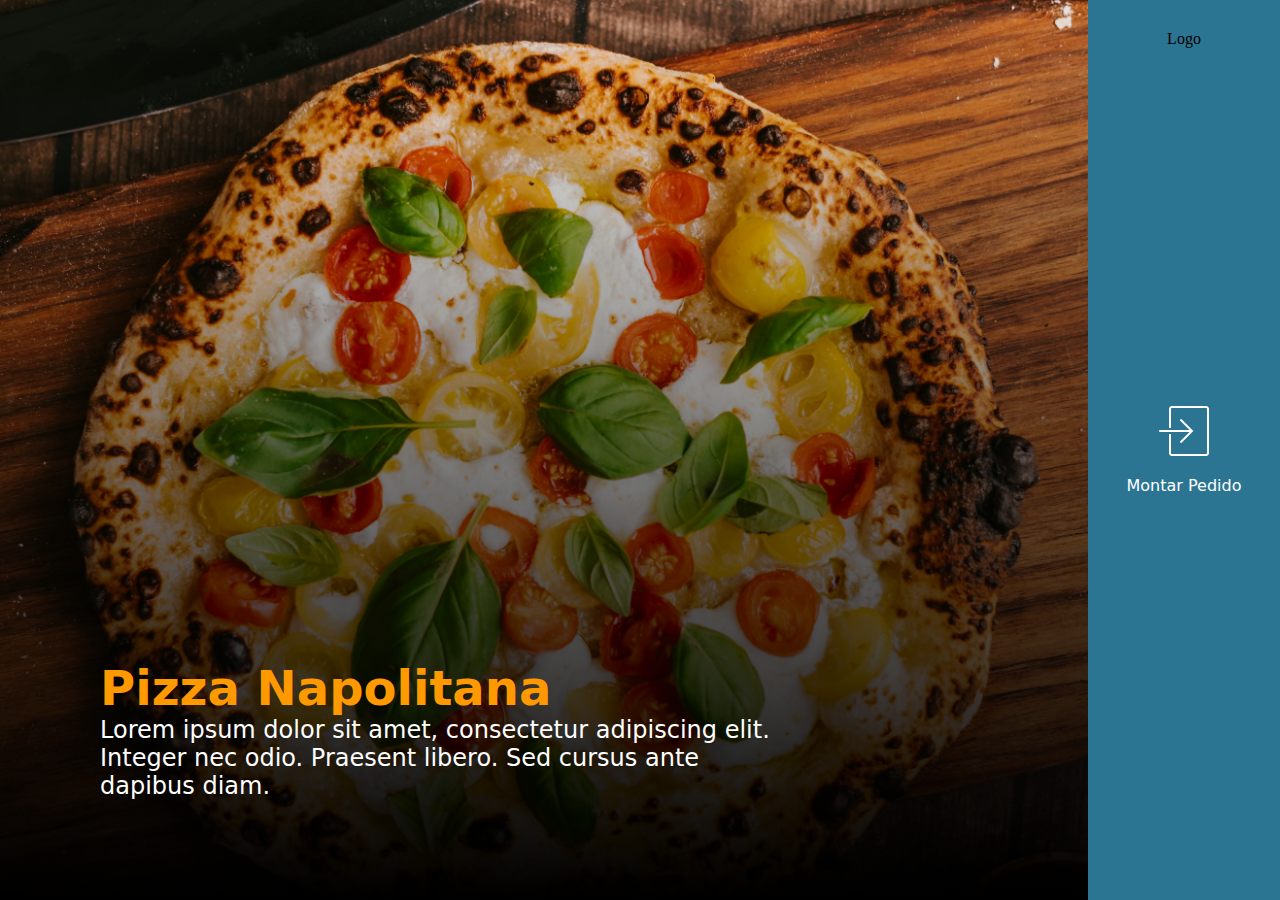
<file: index.html>
<!DOCTYPE html>
<html lang="pt-BR">
<head>
    <meta charset="UTF-8">
    <meta name="viewport" content="width=device-width, initial-scale=1.0">
    <link rel="stylesheet" href="public/css/style.css">
    <title>Home</title>
</head>
<body>
    <div class="slider-container">
        <div class="slides"><!--Todo o conteúdo deve ser incluído dinamicamente EX:-->
          <div class="slide">
            <img src="public/img/pexels-renestrgar-13814644.jpg" alt="produto" class="imgProduto">
            <div class="DescSlide">
                <h1>
                    Pizza Napolitana
                </h1>
                <p>
                    Lorem ipsum dolor sit amet, consectetur adipiscing elit. 
                    Integer nec odio. Praesent libero. Sed cursus ante dapibus diam.
                </p>
            </div>
          </div>
          <div class="slide">
            <img src="public/img/pexels-nano-erdozain-120534369-28460869.jpg" alt="produto" class="imgProduto">
            <div class="DescSlide">
                <h1>
                    Takoyaki
                </h1>
                <p>
                    Lorem ipsum dolor sit amet, consectetur adipiscing elit. 
                    Integer nec odio. Praesent libero. Sed cursus ante dapibus diam.
                </p>
            </div>
          </div>
          <div class="slide">
            <img src="public/img/pexels-nano-erdozain-120534369-28460869.jpg" alt="produto" class="imgProduto">
            <div class="DescSlide">
                <h1>
                    Takoyaki
                </h1>
                <p>
                    Lorem ipsum dolor sit amet, consectetur adipiscing elit. 
                    Integer nec odio. Praesent libero. Sed cursus ante dapibus diam.
                </p>
            </div>
          </div>
        </div>
    </div>
    <div class="enter-container">
        <div class="Logo">Logo</div>
        <a href="/SystemScreen/public/main.html" id="enter-button">
            <img src="public/img/icons8-entrar-100.png" alt="montar pedido">
            <span>Montar Pedido</span>
        </a>
    </div>
    <script>
        const slides = document.querySelector('.slides');
        const totalSlides = document.querySelectorAll('.slide').length;
        let currentIndex = 0;
        let startX = 0;
        let isDragging = false;
        let autoSlideInterval;

        // Função para navegar para um slide específico
        function goToSlide(index) {
            slides.style.transform = `translateX(${-index * 100}%)`;
        }

        // Função para avançar para o próximo slide
        function nextSlide() {
            currentIndex = (currentIndex + 1) % totalSlides;
            goToSlide(currentIndex);
        }

        // Função para retornar ao slide anterior
        function previousSlide() {
            currentIndex = (currentIndex - 1 + totalSlides) % totalSlides;
            goToSlide(currentIndex);
        }

        // Função para iniciar o avanço automático dos slides
        function startAutoSlide() {
            autoSlideInterval = setInterval(nextSlide, 8000); // Muda de slide a cada 8 segundos
        }

        // Função para reiniciar o temporizador de avanço automático
        function resetAutoSlide() {
            clearInterval(autoSlideInterval);
            startAutoSlide();
        }

        // Eventos de toque (swipe) para navegação manual
        slides.addEventListener('touchstart', (e) => {
            startX = e.touches[0].clientX;
            isDragging = true;
        });

        slides.addEventListener('touchmove', (e) => {
        if (isDragging) {
            let currentX = e.touches[0].clientX;
            let difference = startX - currentX;

            if (difference > 50) {
                nextSlide();
                isDragging = false;
                resetAutoSlide(); // Reinicia o temporizador após mudança manual
            } else if (difference < -50) {
                previousSlide();
                isDragging = false;
                resetAutoSlide(); // Reinicia o temporizador após mudança manual
            }
        }
        });

        slides.addEventListener('touchend', () => {
            isDragging = false;
        });

        // Inicia o slide automático
        startAutoSlide();
    </script>
</body>
</html>
</file>
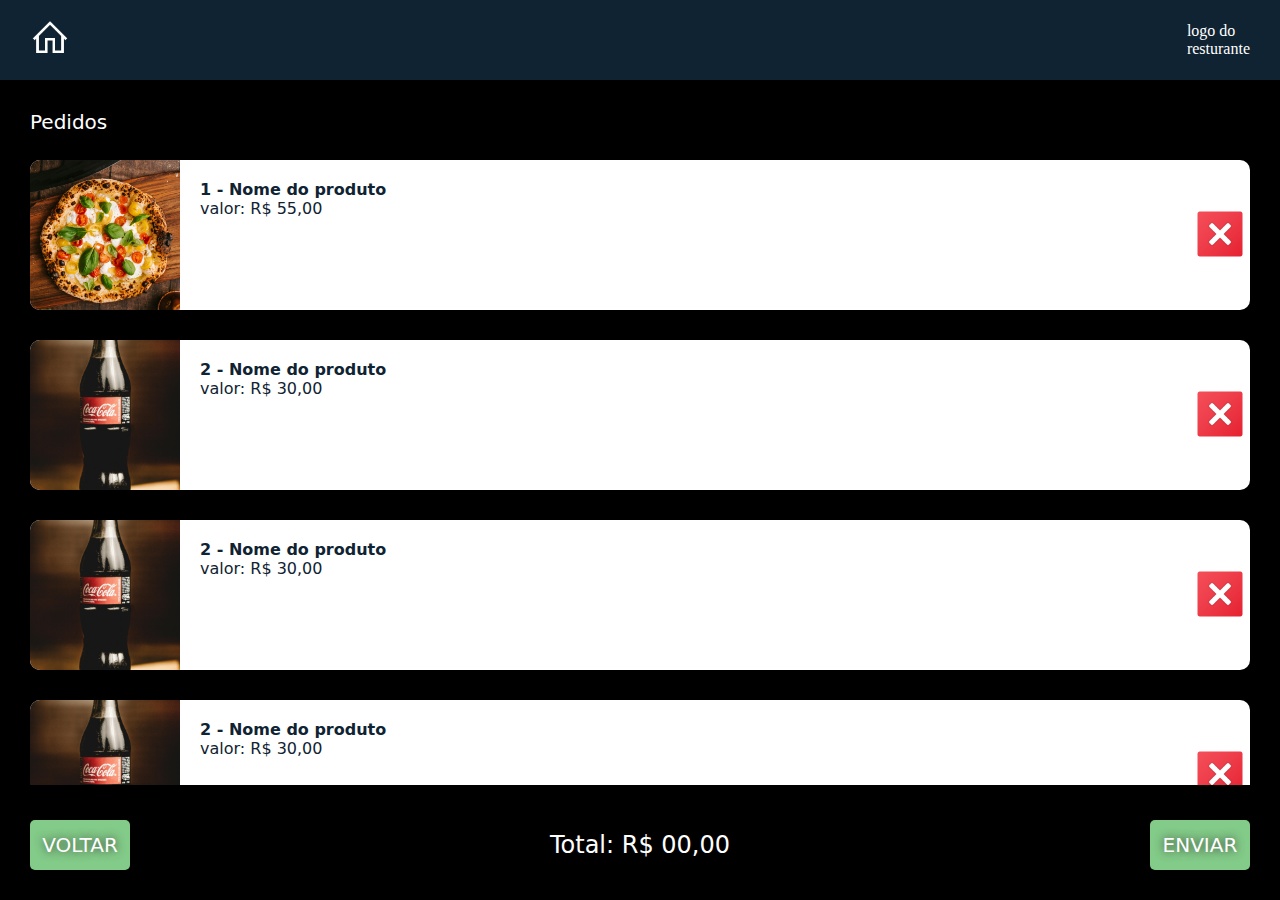
<file: public/check_pedidos.html>
<!DOCTYPE html>
<html lang="pt-BR">
<head>
    <meta charset="UTF-8">
    <meta name="viewport" content="width=device-width, initial-scale=1.0">
    <link rel="stylesheet" href="css/check.css">
    <title>Verificar pedidos</title>
</head>
<body>
    <header>
        <a href="/SystemScreen">
            <img src="img/icons8-casa-64 (1).png" alt="home">
        </a>
        <div style="color: white;">
            logo do <br> resturante
        </div>
    </header>
    <main>
        <div class="header-main">
            <span>Pedidos</span>
        </div>
        <section class="container-card-pedidos">
            <div class="card">
                <div class="container-img-product">
                    <img src="img/pexels-renestrgar-13814644.jpg" alt="imagem do produto" class="imgProduct">
                </div>
                <div class="container-info-produto">
                    <div>
                        <h2>1 - Nome do produto</h2><!--deve ser adicionado a quantidade e o nome do produto-->
                        <p>valor: R$ 55,00</p><!--deve ser adicionado o valor com os opcionais-->
                    </div>
                    <button class="bttRemoveProduct">
                        <img src="img/icons8-fechar-janela-96.png" alt="remover produto">
                    </button>
                </div>
            </div>
            <div class="card">
                <div class="container-img-product">
                    <img src="img/pexels-jonathanborba-2983100.jpg" alt="imagem do produto" class="imgProduct">
                </div>
                <div class="container-info-produto">
                    <div>
                        <h2>2 - Nome do produto</h2><!--deve ser adicionado a quantidade e o nome do produto-->
                        <p>valor: R$ 30,00</p><!--deve ser adicionado o valor com os opcionais-->
                    </div>
                    <button class="bttRemoveProduct">
                        <img src="img/icons8-fechar-janela-96.png" alt="remover produto">
                    </button>
                </div>
            </div>
            <div class="card">
                <div class="container-img-product">
                    <img src="img/pexels-jonathanborba-2983100.jpg" alt="imagem do produto" class="imgProduct">
                </div>
                <div class="container-info-produto">
                    <div>
                        <h2>2 - Nome do produto</h2><!--deve ser adicionado a quantidade e o nome do produto-->
                        <p>valor: R$ 30,00</p><!--deve ser adicionado o valor com os opcionais-->
                    </div>
                    <button class="bttRemoveProduct">
                        <img src="img/icons8-fechar-janela-96.png" alt="remover produto">
                    </button>
                </div>
            </div>
            <div class="card">
                <div class="container-img-product">
                    <img src="img/pexels-jonathanborba-2983100.jpg" alt="imagem do produto" class="imgProduct">
                </div>
                <div class="container-info-produto">
                    <div>
                        <h2>2 - Nome do produto</h2><!--deve ser adicionado a quantidade e o nome do produto-->
                        <p>valor: R$ 30,00</p><!--deve ser adicionado o valor com os opcionais-->
                    </div>
                    <button class="bttRemoveProduct">
                        <img src="img/icons8-fechar-janela-96.png" alt="remover produto">
                    </button>
                </div>
            </div>
            <div class="card">
                <div class="container-img-product">
                    <img src="img/pexels-jonathanborba-2983100.jpg" alt="imagem do produto" class="imgProduct">
                </div>
                <div class="container-info-produto">
                    <div>
                        <h2>2 - Nome do produto</h2><!--deve ser adicionado a quantidade e o nome do produto-->
                        <p>valor: R$ 30,00</p><!--deve ser adicionado o valor com os opcionais-->
                    </div>
                    <button class="bttRemoveProduct">
                        <img src="img/icons8-fechar-janela-96.png" alt="remover produto">
                    </button>
                </div>
            </div>
        </section>
    </main>

    <footer>
        <button class="ReturnToMain">VOLTAR</button>
        <span id="containerTotal">Total: R$ 00,00</span>
        <button class="EnviarPedido">ENVIAR</button>
    </footer>

    <script>
        document.addEventListener("DOMContentLoaded", () => {
            // Seleciona todos os botões de remover produto
            const removeButtons = document.querySelectorAll(".bttRemoveProduct");

            removeButtons.forEach(button => {
                button.addEventListener("click", () => {
                    // Encontra o card pai do botão e remove do DOM
                    const card = button.closest(".card");
                    if (card) {
                        card.remove();
                    }
                });
            });

            const returnToMainButton = document.querySelector(".ReturnToMain");

            returnToMainButton.addEventListener("click", () => {
                window.location.href = "https://albert-lima.github.io/SystemScreen/public/main.html";
            });

            const EnviarPedidoButton = document.querySelector(".EnviarPedido")

            EnviarPedidoButton.addEventListener("click", ()=>{
                window.alert("pedido enviado")
            })
        });
    </script>
</body>
</html>
</file>
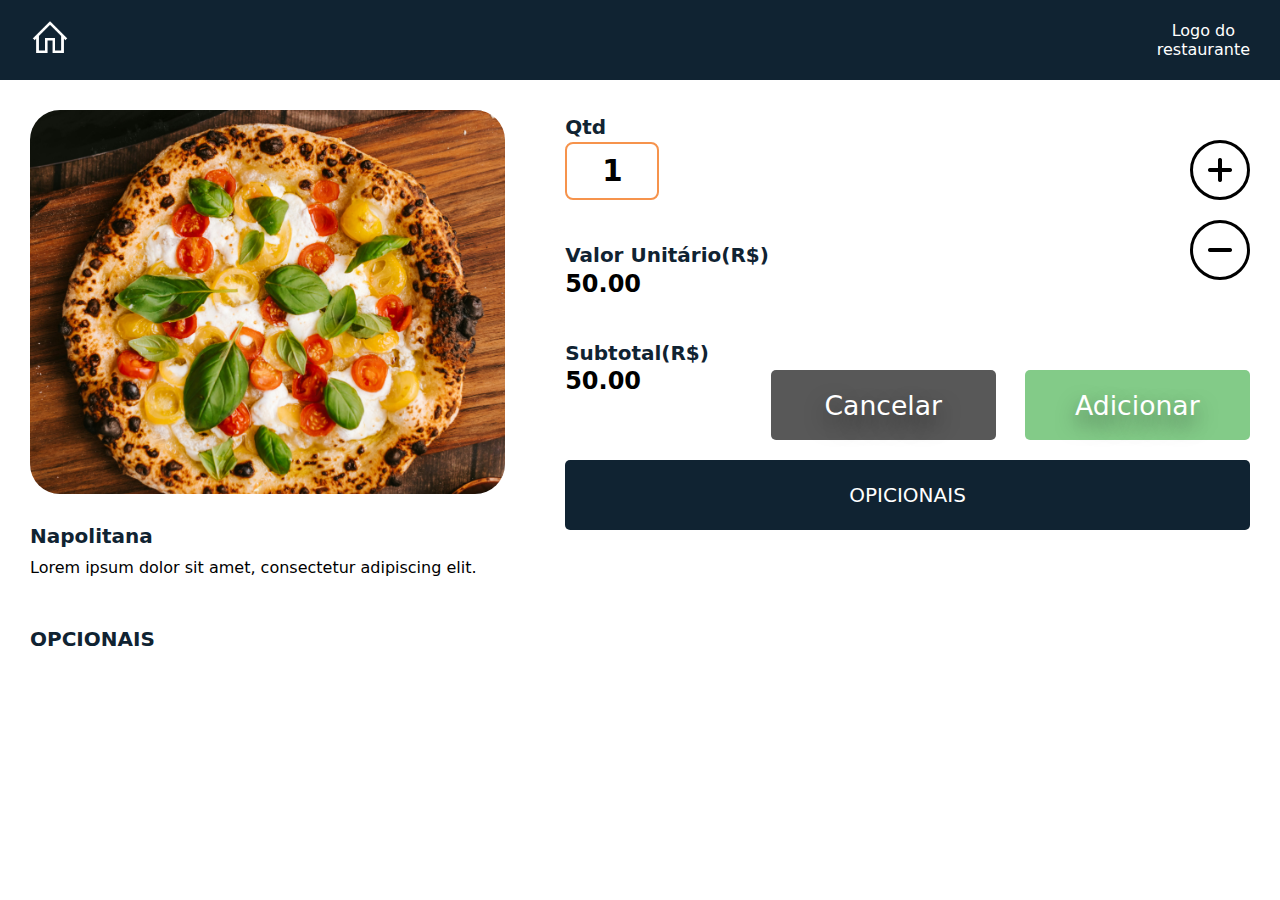
<file: public/config_pedido.html>
<!DOCTYPE html>
<html lang="pt-BR">
<head>
    <meta charset="UTF-8">
    <meta name="viewport" content="width=device-width, initial-scale=1.0">
    <link rel="stylesheet" href="css/config.css">
    <title>Configurar Pedido</title>
</head>
<body>
    <header>
        <a href="/SystemScreen">
            <img src="img/icons8-casa-64 (1).png" alt="voltar ao início">
        </a>
        <div>
            Logo do <br> restaurante
        </div>
    </header>
    <section class="main-section">
        <aside>
            <div class="container-foto-pedido">
                <img src="img/pexels-renestrgar-13814644.jpg" alt="foto do pedido">
            </div>
            <div class="desc">
                <h2 class="pedido-title" id="nameProduct">
                    Napolitana <!--adicionar dinamicamente-->
                </h2>
                <div class="pedido-desc" id="descProduct">
                    Lorem ipsum dolor sit amet, consectetur adipiscing elit.
                </div>
            </div>
            <div id="pedido-options">
                <h2 class="pedido-title">OPCIONAIS</h2>
                <div id="verifyOptions"><!--opcionais serão postos aqui daqui-->
                </div>
            </div>
        </aside>
        <main>
            <section class="ToolBar">
                <section class="valuesToolBar">
                    <div class="ContainerInput">
                        <div>
                            <label for="inputQuantidade">Qtd</label>
                            <input type="number" name="quantidade" class="inputToolBar" id="inputQuantidade" placeholder="1" value="1">
                        </div>
                        <div>
                            <label for="inputvalorUnidade">Valor Unitário(R$)</label>
                            <input type="number" name="valorUnidade" class="inputToolBar" id="inputvalorUnidade" placeholder="R$ 50" value="50.00"><!--ovalor do produto deve ser passado diretamente para dento de value-->
                        </div>
                        <div>
                            <label for="inputsubTotal">Subtotal(R$)</label>
                            <input type="number" name="subTotal" class="inputToolBar" id="inputsubTotal" placeholder="R$ 50" value="50.00"><!--ovalor do produto deve ser passado diretamente para dento de value-->
                        </div>
                    </div>
                    <div class="containerButtonControl">
                        <div>
                            <button class="bttAdd">
                                <img src="img/icons8-soma-60.png" alt="adicionar quantidade">
                            </button><!--button add quantidade-->
                            <button class="bttRemove">
                                <img src="img/icons8-subtração-60.png" alt="diminuir a quantidade">
                            </button><!--button remove quantidade-->
                        </div>
                        <div>
                            <button class="buttonCancel">Cancelar</button>
                            <button class="buttonAdicionar">Adicionar</button>
                        </div>
                    </div>
                </section>
                <button class="buttonOptions">OPICIONAIS</button>
            </section>
        </main>
    </section>
    <section id="containerpoupUp">
        <section class="PoupUp">
            <section class="img-poupup-product">
                <img src="img/pexels-renestrgar-13814644.jpg" alt="imagem do produto">
            </section>
            <section class="container-info-poupup">
                <fieldset class="step active-step container-formCheck">
                    <legend class="Title-PoupUp">Qual borda você deseja?</legend>
                    <div class="container-check">
                        <label class="labelCheckCustom">
                            <input type="checkbox" name="Borda Catupiry" value="5" class="checkbox" required><!--o value deve ser o preço do opcional-->
                            <div class="checkBtt"></div>
                            Catupiry (R$ 5)
                        </label>
                    </div>
                    <div class="container-check">
                        <label class="labelCheckCustom">
                            <input type="checkbox" name="Borda Tradicional sem recheio" value="0" class="checkbox"><!--o name deve conter o nome do opicional-->
                            <div class="checkBtt"></div>
                            Tradicional sem recheio (R$ 0)
                        </label>
                    </div>
                </fieldset>

                <!-- Segundo bloco de checkbox -->
                <fieldset class="step">
                    <legend class="Title-PoupUp">Qual cobertura você deseja?</legend>
                    <div class="container-check">
                        <label class="labelCheckCustom">
                            <input type="checkbox" name="cobertura Cheddar" value="5" class="checkbox" required>
                            <div class="checkBtt"></div>
                            Cheddar (R$ 5)
                        </label>
                    </div>
                    <div class="container-check">
                        <label class="labelCheckCustom">
                            <input type="checkbox" name="sem cobertura" value="0" class="checkbox">
                            <div class="checkBtt"></div>
                            Sem Cobertura (R$ 0)
                        </label>
                    </div>
                </fieldset>

                <section class="buttonPoupUp">
                    <button class="buttonReturn">
                        <img src="img/icons8-esquerda-96.png" alt="voltar">
                    </button>
                    <button class="buttonContinue">
                        CONFIRMAR
                    </button>
                </section>
            </section>
        </section>
        <button class="button-closePoupUp">
            <img src="img/icons8-excluir-128.png" alt="cancelar">
        </button>
    </section>
    <script>
        document.querySelectorAll('.step').forEach(step => {
            const checkboxes = step.querySelectorAll('.checkbox');

            checkboxes.forEach(checkbox => {
                checkbox.addEventListener('change', () => {
                    // Desmarca todos os checkboxes do mesmo fieldset
                    checkboxes.forEach(cb => {
                        if (cb !== checkbox) {
                            cb.checked = false;
                        }
                    });
                });
            });
        });

        var buttonOptions = document.querySelector(".buttonOptions");
        var bttClosePoupUp = document.querySelector(".button-closePoupUp");
        var containerpoupUp = document.querySelector("#containerpoupUp");

        bttClosePoupUp.addEventListener("click", () => {
            containerpoupUp.style.display = "none";
        });

        buttonOptions.addEventListener("click", () => {
            containerpoupUp.style.display = "flex";
        });

        var bttAdd = document.querySelector(".bttAdd");
        var bttRemove = document.querySelector(".bttRemove");
        var inputToolBar = document.querySelectorAll(".inputToolBar");

        // Inicializa os valores dos inputs
        var totalCheckboxValue = 0;
        var subtotal = parseFloat(inputToolBar[2].value) || 0;
        var unidadevalor = parseFloat(inputToolBar[1].value) || 0;

        function updateSubtotal() {
            let qtd = parseInt(inputToolBar[0].value) || 1;
            subtotal = unidadevalor * qtd;
            inputToolBar[2].value = subtotal.toFixed(2);
        }

        // Função para adicionar quantidade
        bttAdd.addEventListener("click", () => {
            let qtd = parseInt(inputToolBar[0].value) || 0;
            inputToolBar[0].value = qtd + 1;
            updateSubtotal();
        });

        // Função para remover quantidade (não permite menor que 1)
        bttRemove.addEventListener("click", () => {
            let qtd = parseInt(inputToolBar[0].value) || 1;
            if (qtd > 1) {
                inputToolBar[0].value = qtd - 1;
                updateSubtotal();
            }
        });

        document.addEventListener("DOMContentLoaded", () => {
            const cancelButton = document.querySelector(".buttonCancel");
            const addButton = document.querySelector(".buttonAdicionar");

            cancelButton.addEventListener("click", () => {
                window.location.href = "https://albert-lima.github.io/SystemScreen/public/main.html";
            });

            addButton.addEventListener("click", () => {
                window.location.href = "https://albert-lima.github.io/SystemScreen/public/main.html";
            });
        });

        var currentStep = 0;
        var steps = document.querySelectorAll(".step");
        var verifyOptions = document.querySelector("#verifyOptions");

        // Função para ir para o próximo passo
        function nextStep() {
            if (currentStep < steps.length - 1) {
                steps[currentStep].classList.remove("active-step");
                currentStep++;
                steps[currentStep].classList.add("active-step");
            } else {
                collectCheckboxValues(); // Coletar os valores no último passo
            }
        }

        // Função para voltar para o passo anterior
        function prevStep() {
            if (currentStep > 0) {
                steps[currentStep].classList.remove("active-step");
                currentStep--;
                steps[currentStep].classList.add("active-step");
            }
        }

        // Função para coletar os valores dos checkboxes selecionados
        function collectCheckboxValues() {
            caixa = []; // Limpa o array antes de adicionar novos valores
            totalCheckboxValue = 0; // Limpa o total dos checkboxes

            document.querySelectorAll(".checkbox:checked").forEach(checkbox => {
                caixa.push(checkbox.name);
                totalCheckboxValue += parseFloat(checkbox.value); // Adiciona o valor do checkbox ao total
            });

            console.log("Valores selecionados:", caixa); // Exibe no console os valores selecionados

            // Adiciona os valores do array caixa na div verifyOptions
            verifyOptions.innerHTML = ""; // Limpa a div antes de adicionar novos valores
            caixa.forEach(valor => {
                const p = document.createElement("p");
                p.textContent = valor; // Define o texto do parágrafo como o valor do checkbox
                verifyOptions.appendChild(p); // Adiciona o parágrafo à div
            });

            // Atualiza o subtotal com o total dos checkboxes e o valor unitário
            unidadevalor = parseFloat(inputToolBar[1].value); // Reinicializa unidadevalor
            unidadevalor += totalCheckboxValue; // Adiciona o total dos checkboxes
            
            updateSubtotal(); // Atualiza o subtotal
            console.log(inputToolBar[1].value)
            containerpoupUp.style.display = "none"; // Fecha o popup
        }

        document.querySelector(".buttonContinue").addEventListener("click", () => {
            nextStep();
        });

        document.querySelector(".buttonReturn").addEventListener("click", () => {
            prevStep();
        });
    </script>
</body>
</html>
</file>
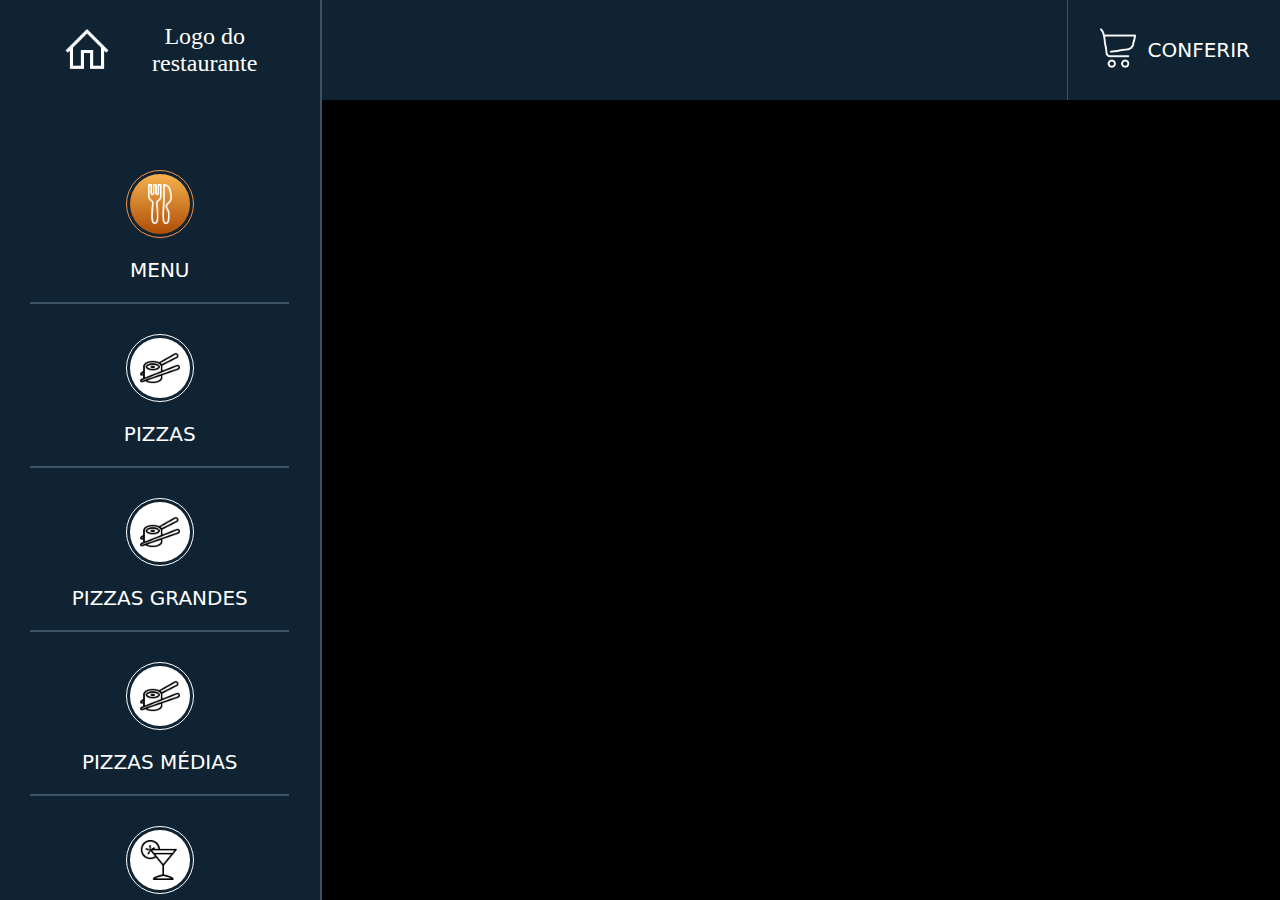
<file: public/main.html>
<!DOCTYPE html>
<html lang="pt-BR">
<head>
    <meta charset="UTF-8">
    <meta name="viewport" content="width=device-width, initial-scale=1.0">
    
    <link rel="stylesheet" href="css/main.css">
    <title>Faça seu pedido</title>
</head>
<body>
    <aside>
        <header>
            <a href="/SystemScreen">
                <img src="img/icons8-casa-64 (1).png" alt="voltar ao início">
                <div>
                    Logo do <br> restaurante
                </div>
            </a>
        </header>
        <nav>
            <ul><!--Aqui dentro serão adicionadas as categorias dinamicamente-->
                <li class="container-categoria">
                    <button class="categoria categoria-selected" >
                        <div class="border-icon-categoria">
                            <div class="container-icon-categoria">
                                <img src="img/icons8-talheres-100 (1).png" alt="icone do menu">
                            </div>
                        </div>
                        <p>MENU</p>
                    </button>
                </li>
                <li class="container-categoria">
                    <button class="categoria" id="menuButton">
                        <div class="border-icon-categoria">
                            <div class="container-icon-categoria">
                                <img src="img/icons8-sushi-100.png" alt="icone do menu">
                            </div>
                        </div>
                        <p>PIZZAS</p>
                    </button>
                </li>
                <li class="container-categoria">
                    <button class="categoria">
                        <div class="border-icon-categoria">
                            <div class="container-icon-categoria">
                                <img src="img/icons8-sushi-100.png" alt="icone do menu">
                            </div>
                        </div>
                        <p>PIZZAS GRANDES</p>
                    </button>
                </li>
                <li class="container-categoria">
                    <button class="categoria">
                        <div class="border-icon-categoria">
                            <div class="container-icon-categoria">
                                <img src="img/icons8-sushi-100.png" alt="icone do menu">
                            </div>
                        </div>
                        <p>PIZZAS MÉDIAS</p>
                    </button>
                </li>
                <li class="container-categoria">
                    <button class="categoria">
                        <div class="border-icon-categoria">
                            <div class="container-icon-categoria">
                                <img src="img/icons8-coquetel-100.png" alt="icone do menu">
                            </div>
                        </div>
                        <p>BEBIDAS</p>
                    </button>
                </li>
                <li class="container-categoria">
                    <button class="categoria">
                        <div class="border-icon-categoria">
                            <div class="container-icon-categoria">
                                <img src="img/icons8-sobremesa-100.png" alt="icone do menu">
                            </div>
                        </div>
                        <p>SOBREMESAS</p>
                    </button>
                </li>
            </ul>
        </nav><!--será onde ficarão os botões de navegação-->
    </aside>
    <main>
        <header>
            <a href="/SystemScreen/public/check_pedidos.html"><!--vai para a página de conferir pedidos-->
                <div>
                    <img src="img/icons8-carrinho-de-compras-64 (1).png" alt="">
                </div>
                <p>CONFERIR</p>
            </a>
        </header>
        <section class="container-items-menu" id="containerItemsMenu"><!--adicione os items de cada categoria dinamicamente-->

        </section>
    </main>
    <script>
        /*const buttons = document.querySelectorAll('.categoria')

        buttons.forEach(button => {
            button.addEventListener('click', function() {
                buttons.forEach(btn => btn.classList.remove('categoria-selected'));
                this.classList.add('categoria-selected');
            });
        });*/
        const buttons = document.querySelectorAll('.categoria');

        function loadHTML(file, elementId) {
            fetch(file)
                .then(response => response.text())
                .then(data => {
                    document.getElementById(elementId).innerHTML = data;
                })
                .catch(error => console.log('Erro ao carregar o arquivo HTML:', error));
        }

        buttons.forEach(button => {
            button.addEventListener('click', function() {
                // Remove a classe 'categoria-selected' de todos os botões
                buttons.forEach(btn => btn.classList.remove('categoria-selected'));
                
                // Adiciona a classe ao botão clicado
                this.classList.add('categoria-selected');

                // Verifica se o botão clicado é o #menuButton
                if (this.id === 'menuButton') {
                    loadHTML('itemsMenu.html', 'containerItemsMenu');
                } else {
                    // Se for outro botão, remove o conteúdo do container
                    document.getElementById('containerItemsMenu').innerHTML = '';
                }
            });
        });
    </script>
</body>
</html>
</file>
<file: public/css/style.css>
*{
    margin: 0px;
    padding: 0px;
}
/*fonts*/
@import url('https://fonts.googleapis.com/css2?family=Inter:wght@100..900&family=Open+Sans:ital,wght@0,300..800;1,300..800&display=swap');

:root{
    --var-Font1: "Inter", system-ui;
    --var-Font2: "Open Sans", system-ui;
    --var-ColorBaseClear: #2C7592;
    --var-ColorBaseDark2: #18536a;
    --var-ColorTilte: #FF9900;
    --var-ColorDesc: #FFFFFF;
    --Var-ColorLettersButton: white;
}



body{
    display: flex;
    flex-direction: row;
    align-items: center;
    justify-content: center;
}
.slider-container {
    position: relative;
    overflow: hidden;
    width: 85%;
    height: 100vh;
}
.slides {
    display: flex;
    transition: transform 0.5s ease-in-out;
    height: 100%;
}
.slide {
    min-width: 100%;
    height: 100%;
    display: flex;
    justify-content: center;
    align-items: center;
    font-size: 24px;
    color: #333;
    position: relative;
}
.slide::after{
    content: "";
    position: absolute;
    bottom: 0px;
    height: 100vh;
    width: 100%;
    background-image: linear-gradient(to top, black , rgba(0, 0, 0, 0));
    z-index: 1;
}
.imgProduto{
    height: 100vh;
    width: 100%;
    object-fit: cover;
}
.DescSlide{
    height: max-content;
    position: absolute;
    bottom: 100px;
    left: 100px;
    display: flex;
    flex-direction: column;
    align-items: start;
    justify-content: start;
    z-index: 2;
}
.DescSlide h1{
    color: var(--var-ColorTilte);
    font-family: var(--var-Font1);
}
.DescSlide p{
    color: var(--var-ColorDesc);
    max-width: 70%;
    font-family: var(--var-Font2);
}

.enter-container{
    height: 100vh;
    width: 15%;
    background-color: var(--var-ColorBaseClear);
    display: flex;
    flex-direction: column;
    align-items: center;
    justify-content: center;
    position: relative;
}
.Logo{
    position: absolute;
    top: 30px;
    text-align: center;
}
#enter-button{
    display: flex;
    flex-direction: column;
    align-items: center;
    justify-content: center;
    gap: 20px;
    text-decoration: none;
    width: 100%;
    padding-top: 20px;
    padding-bottom: 20px;
}
#enter-button:hover{
    background-color: var(--var-ColorBaseDark2);
}
#enter-button img{
    height: 50px;
}
#enter-button span{
    color: white;
    font-family: var(--var-Font2);
}


/*RESPONSIVIDADE*/
@media (max-height: 490px) {
    .DescSlide h1{
        font-size: 25pt;
    }
    .DescSlide p{
        font-size: 15pt;
    }
}
@media (max-height: 340px){
    .DescSlide{
        bottom: 50px;
        left: 50px;
    }
    .DescSlide h1{
        font-size: 20pt;
    }
    .DescSlide p{
        font-size: 13pt;
    }
}
@media (max-width: 870px){
    #enter-button img{
        height: 30px;
    }
    #enter-button span{
        font-size: 10pt;
    }
}
@media (max-width: 650px){
    #enter-button span{
        display: none;
    }
}
</file>
<file: public/css/check.css>
*{
    margin: 0px;
    padding: 0px;
}

/*fonts*/
@import url('https://fonts.googleapis.com/css2?family=Inter:wght@100..900&family=Open+Sans:ital,wght@0,300..800;1,300..800&display=swap');

:root{
    --var-Font1: "Inter", system-ui;
    --var-Font2: "Open Sans", system-ui;
    --var-ColorBaseClear: #2C7592;
    --var-ColorBaseDark1: #102332;
    --var-ColorBaseDark2: #18536a;
    --var-ColorBorderMenu: #3C5365;
    --var-ColorBackgroundNegativeButton: #585858;
    --var-ColorBackgroundPositiveButton: #83CB88;
    --var-ColorBorderIcon: #FFFFFF;
    --var-ColorBorderIconSelected: #F6934C;
    --var-ColorTilte: #FF9900;
    --var-GradientClearPartIcon: #F6B24C;
    --var-GradientDarkPartIcon: #AD4D07;
    --var-ColorDesc: #FFFFFF;
    --Var-ColorLettersButton: white;
}

header{
    height: 80px;
    width: calc(100% - 60px);
    padding-left: 30px;
    padding-right: 30px;
    background-color: var(--var-ColorBaseDark1);
    display: flex;
    flex-direction: row;
    align-items: center;
    justify-content: space-between;
}
header a img{
    height: 40px;
}
footer{
    display: flex;
    flex-direction: row;
    align-items: center;
    justify-content: space-between;
    width: calc(100% - 60px);
    padding: 30px;
    position: absolute;
    bottom: 0px;
}
footer button{
    height: 50px;
    width: 100px;
    background-color: var(--var-ColorBackgroundPositiveButton);
    color: var(--var-ColorDesc);
    font-size: 15pt;
    font-family: var(--var-Font1);
    border-radius: 5px;
    border: none;
    cursor: pointer;
    box-shadow: 0px 0px 10px 5px rgba(0, 0, 0, 0.381);
    text-shadow: 0px 0px 10px rgb(48, 48, 48);
}



main{
    position: relative;
    background-color: black;
    display: flex;
    flex-direction: column;
    align-items: start;
    justify-content: start;
    width: calc(100% - 60px);
    height: calc(100vh - 140px);
    padding: 30px;
    overflow-y: scroll;
}
.header-main{
    display: flex;
    flex-direction: row;
    align-items: center;
    justify-content: start;
    color: white;
    font-size: 15pt;
    font-family: var(--var-Font2);
    padding-top: 30px;
    padding-bottom: 30px;
    width: calc(100% - 60px);
    position: absolute;
    left: 30px;
    top: 0px;
}

.container-card-pedidos{
    display: flex;
    flex-direction: column;
    align-items: start;
    justify-content: start;
    gap: 30px;
    margin-top: 50px;
    width: 100%;
    height: calc(100% - 135px);
    overflow-y: scroll;
}
.card{
    display: flex;
    flex-direction: row;
    align-items: center;
    justify-content: start;
    height: 150px;
    width: 100%;
    background-color: white;
    border-radius: 10px;
}
.container-img-product{
    height: 150px;
    width: 150px;
    border-top-left-radius: 10px;
    border-bottom-left-radius: 10px;
}
.imgProduct{
    height: 150px;
    width: 150px;
    object-fit: cover;
    border-top-left-radius: 10px;
    border-bottom-left-radius: 10px;
}
.container-info-produto{
    display: flex;
    flex-direction: row;
    align-items: center;
    justify-content: space-between;
    height: 100%;
    width: 100%;
}
.container-info-produto div h2, .container-info-produto div p{
    font-size: 12pt;
    font-family: var(--var-Font1);
    color: var(--var-ColorBaseDark1);
}
.container-info-produto div{
    width: 100%;
    height: calc(100% - 40px);
    padding: 20px;
    display: flex;
    flex-direction: column;
    align-items: start;
    justify-content: start;
}

#containerTotal{
    display: flex;
    flex-direction: row;
    align-items: center;
    justify-content: center;
    background-color: black;
    padding-left: 30px;
    padding-right: 30px;
    color: white;
    font-family: var(--var-Font2);
    font-size: 18pt;
    height: 50px;
    width: max-content;
}
.bttRemoveProduct{
    display: block;
    background: none;
    border: none;
}
.bttRemoveProduct img{
    height: 60px;
    width: 60px;
}


@media (max-width: 900px){
    .card{
        height: 130px;
    }
    .container-img-product{
        height: 130px;
        width: 130px;
    }
    .imgProduct{
        height: 130px;
        width: 130px;
    }
    .bttRemoveProduct{
        display: block;
        background: none;
        border: none;
    }
    .container-card-pedidos{
        height: calc(100% - 105px);
    }
    footer{
        display: flex;
        flex-direction: row;
        align-items: center;
        justify-content: space-between;
        width: calc(100% - 60px);
        padding-top: 20px;
        padding-bottom: 20px;
    }
    footer button{
        height: 40px;
        font-size: 13pt;
    }
}
</file>
<file: public/css/config.css>
/*css correspondente á página config_pedido.html*/
*{
    margin: 0px;
    padding: 0px;
}

/*fonts*/
@import url('https://fonts.googleapis.com/css2?family=Inter:wght@100..900&family=Open+Sans:ital,wght@0,300..800;1,300..800&display=swap');

:root{
    --var-Font1: "Inter", system-ui;
    --var-Font2: "Open Sans", system-ui;
    --var-ColorBaseClear: #2C7592;
    --var-ColorBaseDark1: #102332;
    --var-ColorBaseDark2: #18536a;
    --var-ColorBorderMenu: #3C5365;
    --var-ColorBackgroundNegativeButton: #585858;
    --var-ColorBackgroundPositiveButton: #83CB88;
    --var-ColorBorderIcon: #FFFFFF;
    --var-ColorBorderIconSelected: #F6934C;
    --var-ColorTilte: #FF9900;
    --var-GradientClearPartIcon: #F6B24C;
    --var-GradientDarkPartIcon: #AD4D07;
    --var-ColorDesc: #FFFFFF;
    --Var-ColorLettersButton: white;
}

/* Remove as setas do input no Chrome, Safari, Edge e Opera */
input[type="number"]::-webkit-inner-spin-button,
input[type="number"]::-webkit-outer-spin-button {
    -webkit-appearance: none;
    margin: 0;
}

/* Remove as setas do input no Firefox */
input[type="number"] {
    -moz-appearance: textfield;
}

header{
    height: 80px;
    width: calc(100% - 60px);
    background-color: var(--var-ColorBaseDark1);
    display: flex;
    flex-direction: row;
    align-items: center;
    justify-content: space-between;
    padding-left: 30px;
    padding-right: 30px;
}
header a img{
    height: 40px;
}
header div{
    color: white;
    font-family: var(--var-Font1);
    text-align: center;
}

.main-section{
    display: flex;
    flex-direction: row;
    align-items: center;
    justify-content: center;
    height: calc(100vh - 80px);
    width: 100%;
}
.main-section aside{
    height: calc(100% - 60px);
    width: calc(50vw - 60px);
    display: flex;
    flex-direction: column;
    align-items: center;
    justify-content: start;
    padding: 30px;
    overflow-y: scroll;
}
.container-foto-pedido{
    width: calc(100%);
    height: calc(30vw);
}
.container-foto-pedido img{
    height: 100%;
    width: 100%;
    object-fit: cover;
    border-radius: 30px;
}
.desc{
    display: flex;
    flex-direction: column;
    align-items: start;
    justify-content: start;
    margin-top: 30px;
    gap: 10px;
    width: 100%;
    height: auto;
}
.pedido-title{
    color: var(--var-ColorBaseDark1);
    font-size: 15pt;
    font-family: var(--var-Font1);
    text-align: start;
}
.pedido-desc{
    font-size: 12pt;
    font-family: var(--var-Font2);
}
#pedido-options{
    display: flex;
    flex-direction: column;
    align-items: start;
    justify-content: start;
    width: 100%;
    margin-top: 50px;
}
#verifyOptions{
    font-size: 15pt;
    font-family: var(--var-Font2);
    color: var(--var-ColorBaseDark1);
}

.main-section main{
    height: calc(100% - 60px);
    width: calc(70% - 60px);
    padding: 30px;
}
.ToolBar{
    display: flex;
    flex-direction: column;
    align-items: center;
    justify-content: space-between;
    height: max-content;
    gap: 20px;
}
.valuesToolBar{
    display: flex;
    flex-direction: row;
    align-items: start;
    justify-content: space-between;
    width: 100%;
    height: 330px;
}
.ContainerInput{
    display: flex;
    flex-direction: column;
    align-items: start;
    justify-content: space-between;
    height: calc(100% - 40px);
    width: 30%;
    padding-bottom: 40px;
}
.ContainerInput div{
    display: flex;
    flex-direction: column;
    align-items: start;
    justify-content: center;
    gap: 3px;
    width: 100%;
}
.ContainerInput div label{
    color: var(--var-ColorBaseDark1);
    font-weight: 600;
    font-family: var(--var-Font2);
    font-size: 15pt;
}
.ContainerInput div input{
    width: 100px;
    padding: 15px;
    height: 25%;
    font-size: 18pt;
    font-family: var(--var-Font1);
    border-radius: 8px;
    border: 2px solid var(--var-ColorBorderIconSelected);
    outline: none;
    padding-left: 35px;
}
#inputQuantidade{
    width: 40px;
    font-size: 22pt;
    font-weight: 600;
}
#inputvalorUnidade, #inputsubTotal{
    padding: 0px;
    border: none;
    padding-bottom: 5px;
    padding-top: 5px;
    font-size: 18pt;
    font-weight: 600;
    color: black;
}


.containerButtonControl{
    height: 100%;
    width: 70%;
    display: flex;
    flex-direction: column;
    align-items: end;
    justify-content: space-between;
}
.containerButtonControl div:nth-child(1){
    display: flex;
    flex-direction: column;
    align-items: center;
    justify-content: center;
    gap: 20px;
    transform: translateY(30px);
}
.containerButtonControl div:nth-child(1) button{
    background: none;
    border: 3px solid black;
    border-radius: 100%;
    display: flex;
    flex-direction: column;
    align-items: center;
    justify-content: center;
    height: 60px;
    width: 60px;
}
.containerButtonControl div:nth-child(1) button:active{
    border: 3px solid var(--var-ColorBorderIconSelected);
    scale: 1.1;
}
.containerButtonControl div:nth-child(1) button img{
    height: 30px;
    width: 30px;
}


.containerButtonControl div:nth-child(2){
    display: flex;
    flex-direction: row;
    align-items: center;
    justify-content: space-between;
    width: 100%;
    height: 70px;
}
.containerButtonControl div:nth-child(2) button{
    width: 47%;
    height: 100%;
    font-size: 20pt;
    font-family: var(--var-Font2);
    border: none;
    border-radius: 5px;
    color: var(--var-ColorDesc);
    text-shadow: 0px 10px 20px  rgba(0, 0, 0, 0.526);
}
.containerButtonControl div:nth-child(2) button:nth-child(1){
    background-color: var(--var-ColorBackgroundNegativeButton);
}
.containerButtonControl div:nth-child(2) button:nth-child(1):hover{
    border: 3px solid #313131;
    transition: 0.1s;
}
.containerButtonControl div:nth-child(2) button:nth-child(2){
    background-color: var(--var-ColorBackgroundPositiveButton);
}
.containerButtonControl div:nth-child(2) button:nth-child(2):hover{
    border: 3px solid #427646;
    transition: 0.1s;
}

.buttonOptions{
    width: 100%;
    height: 70px;
    border: none;
    border-radius: 5px;
    background-color: var(--var-ColorBaseDark1);
    color: var(--var-ColorDesc);
    font-size: 15pt;
    font-family: var(--var-Font2);
}
.buttonOptions:hover{
    border: 3px solid var(--var-ColorBaseClear);
    transition: 0.1s;
}

@media (max-width: 1140px) {
    .ContainerInput{
        width: 40%;
    }
    .containerButtonControl{
        width: 60%;
    }
}
@media (max-width: 1030px) {
    .containerButtonControl div:nth-child(2){
        height: 60px;
    }
    .containerButtonControl div:nth-child(2) button{
        width: 47%;
        height: 100%;
        font-size: 15pt;
    }
}
@media (max-width: 830px) {
    .ContainerInput{
        width: 50%;
    }
    .containerButtonControl{
        width: 50%;
    }
    .containerButtonControl div:nth-child(2) button{
        font-size: 12pt;
    }
}


@media (max-height: 720px) {
    .containerButtonControl div:nth-child(2){
        height: 40px;
    }
    .buttonOptions{
        height: 70px;
    }
}
@media (max-height: 670px) {
    .containerButtonControl div:nth-child(1){
        display: flex;
        flex-direction: column;
        align-items: center;
        justify-content: center;
        gap: 5px;
    }
}
@media (max-height: 580px) {
    .containerButtonControl div:nth-child(1) button{
        height: 50px;
        width: 50px;
    }
    .containerButtonControl div:nth-child(1) button img{
        height: 25px;
        width: 25px;
    }
    
}
@media (max-height: 550px) {
    .containerButtonControl div:nth-child(1){
        display: flex;
        flex-direction: row;
        align-items: center;
        justify-content: end;
        gap: 10px;
    }
}




/*PoupUp*/
#containerpoupUp{
    position: absolute;
    left: 0px;
    top: 0px;
    display: none;
    flex-direction: row;
    align-items: center;
    justify-content: center;
    height: 100vh;
    width: 100%;
    background-color: rgba(0, 0, 0, 0.537);
    backdrop-filter: blur(4px);
    gap: 20px
}
.PoupUp{
    display: flex;
    flex-direction: row;
    align-items: center;
    justify-content: center;
    height: 90vh;
    width: 80%;
    background-color: white;
    background-color: 0px 0px 10px 5px black;
    border-radius: 10px;
}
.img-poupup-product{
    width: 50%;
    height: 100%;
    border-top-left-radius: 10px;
    border-bottom-left-radius: 10px;
}
.img-poupup-product img{
    height: 100%;
    width: 100%;
    object-fit: cover;
    border-top-left-radius: 10px;
    border-bottom-left-radius: 10px;
}
.container-info-poupup{
    position: relative;
    width: calc(50% - 60px);
    height: calc(100% - 60px);
    padding: 30px;
    display: flex;
    flex-direction: column;
    align-items: start;
    justify-content: start;
}
.step {
    display: none;
}

.active-step {
    display: block;
    display: flex;
    flex-direction: column;
    align-items: start;
    justify-content: start;
    gap: 30px;
    height: 80%;
    width: 100%;
    overflow-y: scroll;
    border: none;
}
.Title-PoupUp{
    height: 50px;
    color: black;
    font-weight: 700;
    font-size: 18pt;
    font-family: var(--var-Font1);
}
.container-check{
    display: flex;
    flex-direction: row;
    align-items: center;
    justify-content: start;
    font-size: 15pt;
    font-family: var(--var-Font2);
    color: var(--var-ColorBaseDark1);
}
.checkbox{
    width: 0px;
    height: 0px;
    opacity: 0;
}
.container-check label{
    display: flex;
    flex-direction: row;
    align-items: center;
    justify-content: start;
    gap: 10px;
    cursor: pointer;
    transform: translateX(-10px);
}
.container-check div{
    display: flex;
    flex-direction: row;
    align-items: center;
    justify-content: start;
    position: relative;
    background-color: transparent;
    background-image: none;
    border: 2px solid var(--var-ColorBaseClear);
    height: 20px;
    width: 20px;
    border-radius: 5px;
}
.container-check input[type="checkbox"]:checked + .checkBtt{
    background-color: var(--var-ColorBaseClear);
    background-image: url("../img/icons8-selecionado-50.png");
    background-size: 100%;
}

.buttonPoupUp{
    width: calc(100% - 60px);
    position: absolute;
    bottom: 30px;
    left: 30px;
    display: flex;
    flex-direction: row;
    align-items: center;
    justify-content: space-between;
    gap: 5px;
}
.buttonPoupUp button{
    height: 50px;
    border-radius: 5px;
    border: none;
    font-size: 15pt;
    color: white;
    font-family: var(--var-Font1);
    text-shadow: 0px 0px 10px rgba(0, 0, 0, 0.641);
}
.buttonReturn{
    width: 20%;
    background-color: var(--var-ColorBackgroundNegativeButton);
}
.buttonReturn img{
    height: 30px;
}
.buttonContinue{
    width: 80%;
    background-color: var(--var-ColorBackgroundPositiveButton);
}


.button-closePoupUp{
    height: 50px;
    width: 50px;
    background-color: var(--var-ColorBaseDark1);
    border: none;
    border-radius: 5px;
}
.button-closePoupUp img{
    height: 100%;
}


@media (max-width: 1000px){
    .container-check{
        display: flex;
        flex-direction: row;
        align-items: center;
        justify-content: start;
        font-size: 12pt;
        font-family: var(--var-Font2);
        color: var(--var-ColorBaseDark1);
    }
}
@media (max-width: 900px) {
    .Title-PoupUp{
        font-size: 12pt;
    }
    .container-check{
        font-size: 11pt;
    }
    .container-check label{
        gap: 5px;
        cursor: pointer;
        transform: translateX(0px);
    }
}
@media (max-width: 800px) {
    .container-info-poupup{
        width: calc(50% - 20px);
        height: calc(100% - 20px);
        padding: 10px;
    }
}

@media (max-height: 650px) {
    .active-step{
        height: 75%;
    }
}
@media (max-height: 540px) {
    .active-step{
        height: 70%;
    }
}
@media (max-height: 460px) {
    .active-step{
        height: 65%;
    }
}
</file>
<file: public/css/main.css>
*{
    margin: 0px;
    padding: 0px;
}
/*fonts*/
@import url('https://fonts.googleapis.com/css2?family=Inter:wght@100..900&family=Open+Sans:ital,wght@0,300..800;1,300..800&display=swap');

:root{
    --var-Font1: "Inter", system-ui;
    --var-Font2: "Open Sans", system-ui;
    --var-ColorBaseClear: #2C7592;
    --var-ColorBaseDark1: #102332;
    --var-ColorBaseDark2: #18536a;
    --var-ColorBorderMenu: #3C5365;
    --var-ColorBorderIcon: #FFFFFF;
    --var-ColorBorderIconSelected: #F6934C;
    --var-ColorTilte: #FF9900;
    --var-GradientClearPartIcon: #F6B24C;
    --var-GradientDarkPartIcon: #AD4D07;
    --var-ColorDesc: #FFFFFF;
    --Var-ColorLettersButton: white;
}

body{
    display: flex;
    flex-direction: row;
    align-items: center;
    justify-content: center;
    height: 100vh;
}

aside{
    background-color: var(--var-ColorBaseDark1);
    border-right: 2px solid var(--var-ColorBorderMenu);
    width: 25%;
    height: 100vh;
}
aside header{
    display: flex;
    flex-direction: row;
    align-items: center;
    justify-content: center;
    height: 100px;
}
aside header a{
    display: flex;
    flex-direction: row;
    align-items: center;
    justify-content: center;
    gap: 40px;
    text-decoration: none;
    color: white;
}
aside header a img{
    height: 50px;
}
aside header a div{
    text-align: center;
    font-size: 18pt;
}

aside nav{
    display: flex;
    flex-direction: column;
    align-items: center;
    justify-content: start;
    padding-top: 50px;
    height: calc(100% - 150px);
    overflow-y: scroll;
}
aside nav ul{
    list-style-type: none;
    width: 90%;
    display: flex;
    flex-direction: column;
    align-items: center;
    justify-content: center;
    gap: 10px;
}

.container-categoria{
    display: flex;
    flex: column;
    align-items: center;
    justify-content: center;
    border-bottom: 2px solid var(--var-ColorBorderMenu);
    width: 90%
}
.categoria{
    display: flex;
    flex-direction: column;
    align-items: center;
    justify-content: center;
    gap: 20px;
    padding-top: 20px;
    padding-bottom: 20px;
    background: none;
    border: none;
}
.border-icon-categoria{
    width: 80px;
    height: 80px;
    background-color: transparent;
    border: 1px solid var(--var-ColorBorderIcon);
    display: flex;
    flex-direction: column;
    align-items: center;
    justify-content: center;
    padding: 3px;
    border-radius: 100%;
}
.container-icon-categoria{
    width: 100%;
    height: 100%;
    background-image: linear-gradient(to top, var(--var-ColorBorderIcon), var(--var-ColorBorderIcon));
    border-radius: 100%;
    display: flex;
    flex-direction: column;
    align-items: center;
    justify-content: center;
}
.container-icon-categoria img{
    height: 55px
}
.categoria p{
    color: var(--var-ColorDesc);
    font-family: var(--var-Font2);
    font-size: 15pt;
}
/*menu selecionado*/
.categoria-selected .border-icon-categoria{
    width: 80px;
    height: 80px;
    background-color: transparent;
    border: 1px solid var(--var-ColorBorderIconSelected);
    display: flex;
    flex-direction: column;
    align-items: center;
    justify-content: center;
    padding: 3px;
    border-radius: 100%;
}
.categoria-selected .container-icon-categoria{
    width: 100%;
    height: 100%;
    background-image: linear-gradient(to top, var(--var-GradientDarkPartIcon), var(--var-GradientClearPartIcon));
    border-radius: 100%;
    display: flex;
    flex-direction: column;
    align-items: center;
    justify-content: center;
}
.categoria-selected .container-icon-categoria img{
    filter: invert(100%);
}


main{
    width: calc(100% - 25%);
    height: 100vh;
    background-color: black;
    display: flex;
    flex-direction: column;
    align-items: center;
    justify-content: start;
    overflow-y: scroll;
}
main header{
    height: 100px;
    width: calc(100% - 25% - 2px);
    display: flex;
    flex-direction: row;
    align-items: center;
    justify-content: end;
    background-color: var(--var-ColorBaseDark1);
    position: fixed;
    top: 0px;
    right: 0px;
}
main header a{
    display: flex;
    flex-direction: row;
    align-items: center;
    justify-content: center;
    gap: 10px;
    padding-left: 30px;
    padding-right: 30px;
    background-color: transparent;
    height: 100px;
    text-decoration: none;
    font-family: var(--var-Font2);
    font-size: 15pt;
    color: white;
    border-left: 1px solid var(--var-ColorBorderMenu);
}
main header a img{
    height: 40px;
}

.container-items-menu{
    display: flex;
    flex-direction: column;
    align-items: center;
    justify-content: center;
    margin-top: 120px;
    gap: 20px;
    width: 100%;
}
.options-menu{
    display: flex;
    flex-direction: row;
    align-items: center;
    justify-content: center;
    width: 95%;
    height: 40vh;
    background-color: var(--var-ColorBorderIcon);
    color: var(--var-ColorBaseDark1);
    text-decoration: none;
    border-radius: 10px;
}
.container-img-options-menu{
    height: 100%;
    width: 40vh;
}
.container-img-options-menu img{
    height: 100%;
    width: 40vh;
    object-fit: cover;
    border-top-left-radius: 10px;
    border-bottom-left-radius: 10px;
}
.details-options-menu{
    display: flex;
    flex-direction: column;
    align-items: start;
    justify-content: space-between;
    width: calc(100% - 40vh);
    height: 100%;
}
.descOptions-menu{
    display: flex;
    flex-direction: column;
    align-items: start;
    justify-content: start;
    margin-left: 10px;
    margin-top: 10px;
    gap: 10px;
}
.descOptions-menu h2{
    font-size: 15pt;
    font-family: var(--var-Font1);
}
.descOptions-menu p{
    font-size: 13pt;
    font-family: var(--var-Font2);
    max-width: 90%;
}
.buttonAddPedido{
    height: 80px;
    background-color: var(--var-ColorBaseDark1);
    width: 100%;
    border: none;
    color: var(--var-ColorDesc);
    font-family: var(--var-Font2);
    font-size: 40px;
    border-bottom-right-radius: 10px;
}

/*RESPONSIVIDADE*/
@media (max-width: 1400px) {
    .categoria{
        gap: 20px;
    }
    .border-icon-categoria{
        width: 60px;
        height: 60px;
    }
    .container-icon-categoria img{
        height: 40px
    }
    .categoria p{
        font-size: 15pt;
    }
    /*menu selecionado*/
    .categoria-selected .border-icon-categoria{
        width: 60px;
        height: 60px;
    }
    .buttonAddPedido{
        height: 70px;
        font-size: 20px;
    }
}
@media (max-width: 1200px)  {
    .categoria{
        gap: 10px;
    }
    .border-icon-categoria{
        width: 50px;
        height: 50px;
    }
    .container-icon-categoria img{
        height: 40px
    }
    .categoria p{
        font-size: 12pt;
    }
    /*menu selecionado*/
    .categoria-selected .border-icon-categoria{
        width: 50px;
        height: 50px;
    }
}
@media (max-width: 1080px) {
    aside header a{
        gap: 10px;
    }
    aside header a img{
        height: 40px;
    }
    aside header a div{
        font-size: 12pt;
    }
}
@media (max-width: 1050px) {
    .categoria{
        gap: 10px;
    }
    .border-icon-categoria{
        width: 45px;
        height: 45px;
    }
    .container-icon-categoria img{
        height: 30px
    }
    .categoria p{
        font-size: 12pt;
    }
    /*menu selecionado*/
    .categoria-selected .border-icon-categoria{
        width: 45px;
        height: 45px;
    }
}
@media (max-width: 900px) {
    aside header{
        height: 80px;
    }
    aside nav{
        padding-top: 0px;
        height: calc(100% - 80px);
    }
    main header{
        height: 80px;
    }
    main header a{
        height: 80px;
        font-size: 11pt;
    }
    main header a img{
        height: 25px;
    }
    .container-items-menu{
        margin-top: 100px;
    }
    .categoria{
        gap: 10px;
    }
    .border-icon-categoria{
        width: 40px;
        height: 40px;
    }
    .container-icon-categoria img{
        height: 25px
    }
    .categoria p{
        font-size: 11pt;
    }
    /*menu selecionado*/
    .categoria-selected .border-icon-categoria{
        width: 40px;
        height: 40px;
    }
    .buttonAddPedido{
        height: 50px;
        font-size: 20px;
    }
}
@media (max-height: 530px) {
    .buttonAddPedido{
        height: 40px;
        font-size: 20px;
    }
}
</file>
